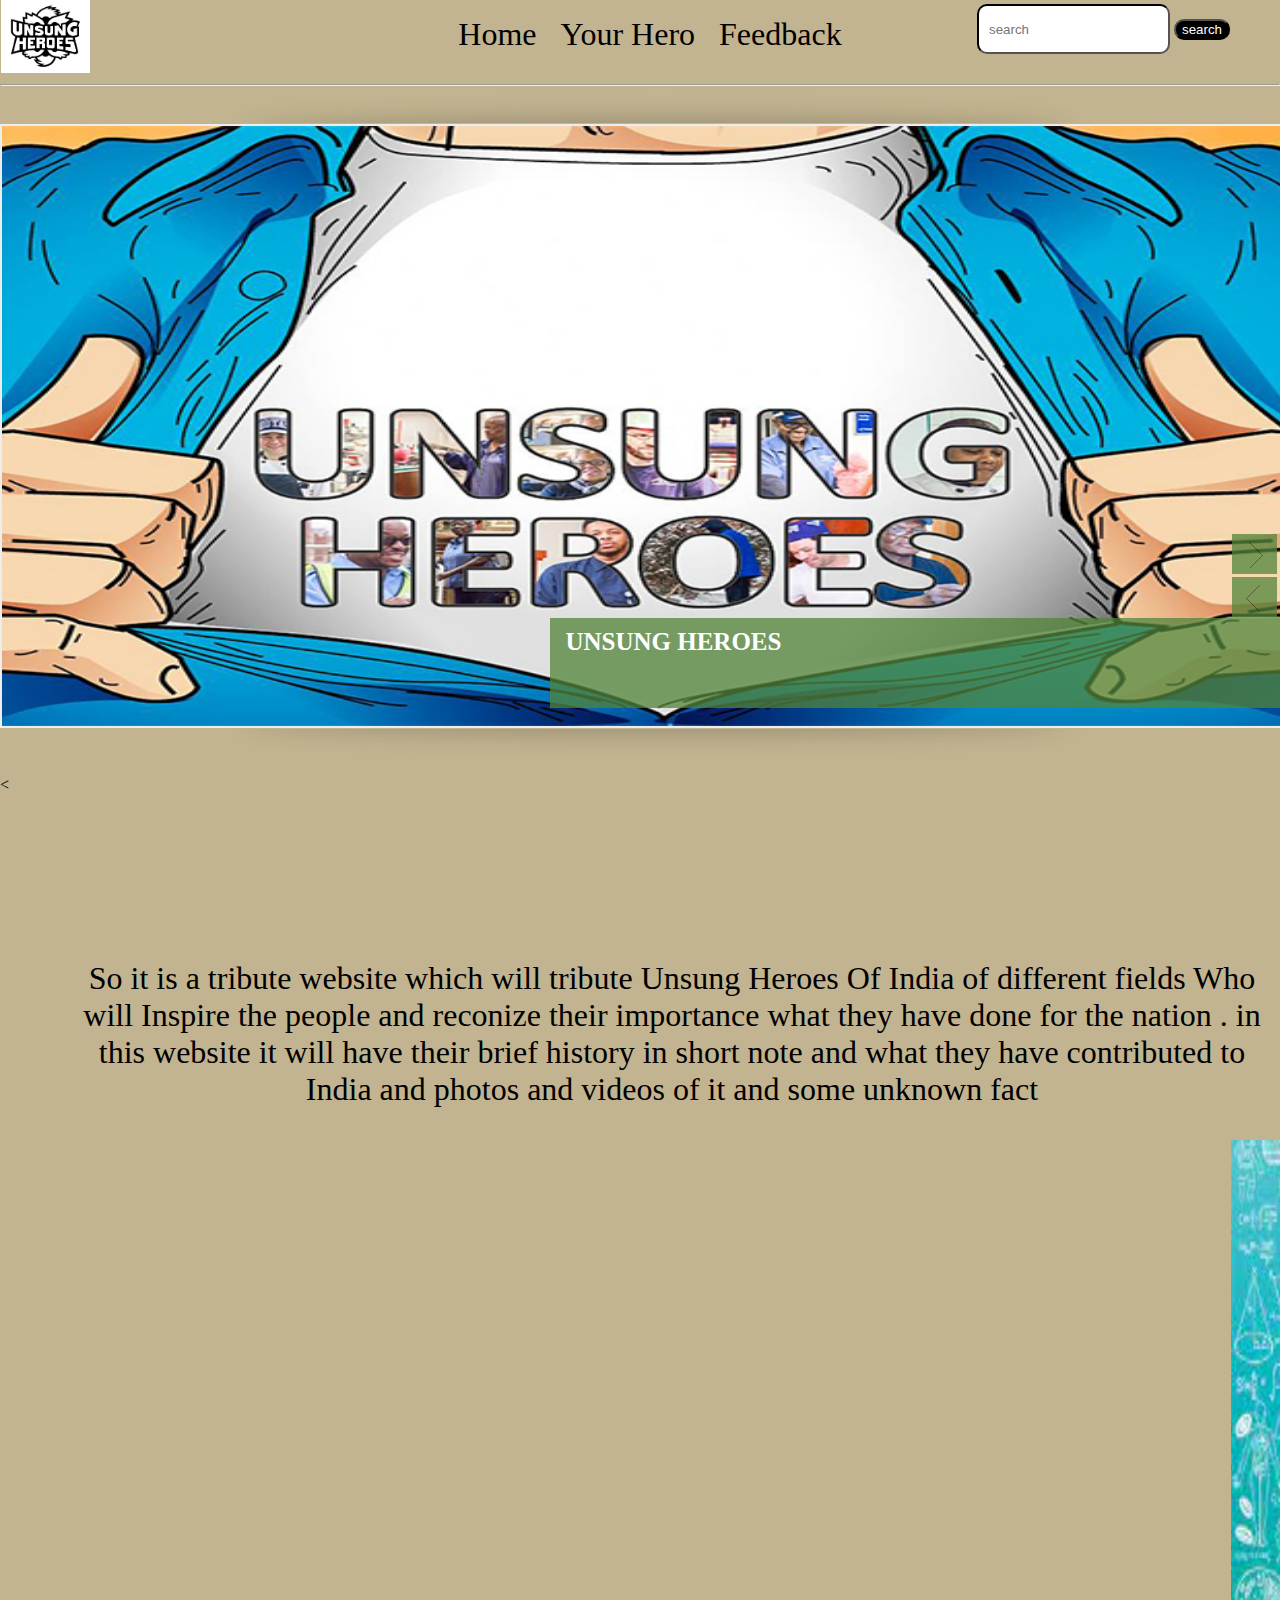
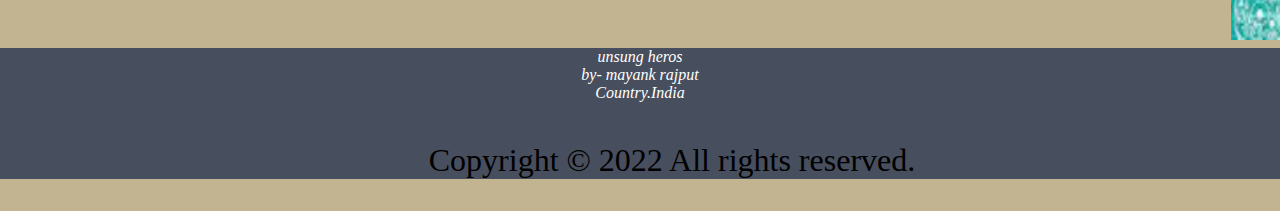
<file: index.html>
<!DOCTYPE html>
<html lang="en">
<head>
    <link rel="icon" type="image/png" sizes="16x16" 
    href="favicon-32x32.png">
    <meta charset="UTF-8">
    <meta http-equiv="X-UA-Compatible" content="IE=edge">
    <meta name="viewport" content="width=device-width, initial-scale=1.0">
    <title>Document</title>
    <link rel="stylesheet" type="text/css" href="styles.css" media="all" />
    <!-- <link rel="stylesheet" type="text/css" href="demo.css" media="all" /> -->
    <!-- <link rel="stylesheet" href="style.css"> -->
	<!-- jQuery -->
	<script type="text/javascript" src="jquery.min.js.txt"></script>
	<!-- FlexSlider -->
    <script type="text/javascript" src="js/jquery.flexslider-min.js"></script>
   
</head>
<body>
    <header>
        <ul>
            <center><li><a href="index.html">Home</a></li>
            <li><a href="aboutyourhero.html"> Your Hero</a></li>
            <li><a href="give your feedback.html">Feedback</a></li> </center>
        </ul>
        <left><img class="photo" src="logo.jpg" alt="error"></left>
        <div class="want"  style="float: right;">
            <input type="search" placeholder="search ">
            <button >search</button>
        </div>
    </header>
<hr>
    <!-- silder part in page -->

    <div class="slider_container">
        <div class="flexslider">
            <ul class="slides">
                <li>
                   <img src="images/slider/slide1.jpg" alt="error" title="">
                    <div class="flex-caption">
                        <div class="caption_title_line">
                        <h2>UNSUNG HEROES</h2>
                            <p></p>
                        </div>
                    </div>
                </li>
                <li>
                    <img src="images/slider/slide2.jpg" alt="" title="" wi >
                    <div class="flex-caption">
                        <div class="caption_title_line">
                        <h2>UNSUNG HEROES</h2>
                            <p></p>
                        </div>
                    </div>
                </li>
                <li>
                   <img src="images/slider/slide3.jpg" alt="" title="" />
                    <div class="flex-caption">
                        <div class="caption_title_line">
                        <h2>UNSUNG HEROES</h2>
                            <p></p>
                    </div>
                </li>
                <li>
                    <img src="images/slider/slide4.jpg" alt="" title="" />
                    <div class="flex-caption">
                        <div class="caption_title_line">
                        <h2>UNSUNG HEROES</h2>
                            <p></p>
                        </div>
                    </div>
                </li>
            </ul>
        </div>
    </div>
    </header>
        
        <br><<br><br><br><br><br><br><br><br>
        
        <p> So it is a tribute website  which will tribute Unsung Heroes Of India of different fields  Who will Inspire the people and reconize their importance what they have done for the nation . in this website it will have their brief history in short note and what they have contributed to India  and photos and videos of it  and some unknown fact</p>
        <marquee repeat><a href="science.html"><img src="ffdf.jpg" height="500px" width="500px"></a>
            <a href="revolutinary.html"><img src="maxresdefault.jpg" height="500px" width="500px"></a>
          <a href="education.html" ><img src="education-large.jpg" height="500px" width="500px"></a>
           <a href="second page.html" ><img src="rrr.jpg" height="500px" width="500px"></a>
        </marquee>
    
    <div class="write">
    <!-- footer -->
 <div class="foot"> 
<!--footer section-->
            <div class="header footer">
<address>
   unsung heros <br> by- mayank rajput  <br> Country.India
  </address>
  <p>Copyright © 2022 All rights reserved.</p>
</div>
       
<script type="text/javascript" src="js/jquery.flexslider-min.js"></script>
<script type="text/javascript" charset="utf-8">
var $ = jQuery.noConflict();
$(window).load(function() {
$('.flexslider').flexslider({
      animation: "fade"
});

$(function() {
    $('.show_menu').click(function(){
            $('.menu').fadeIn();
            $('.show_menu').fadeOut();
            $('.hide_menu').fadeIn();
    });
    $('.hide_menu').click(function(){
            $('.menu').fadeOut();
            $('.show_menu').fadeIn();
            $('.hide_menu').fadeOut();
    });
});
});
</script>
</body>  

</html>
</file>
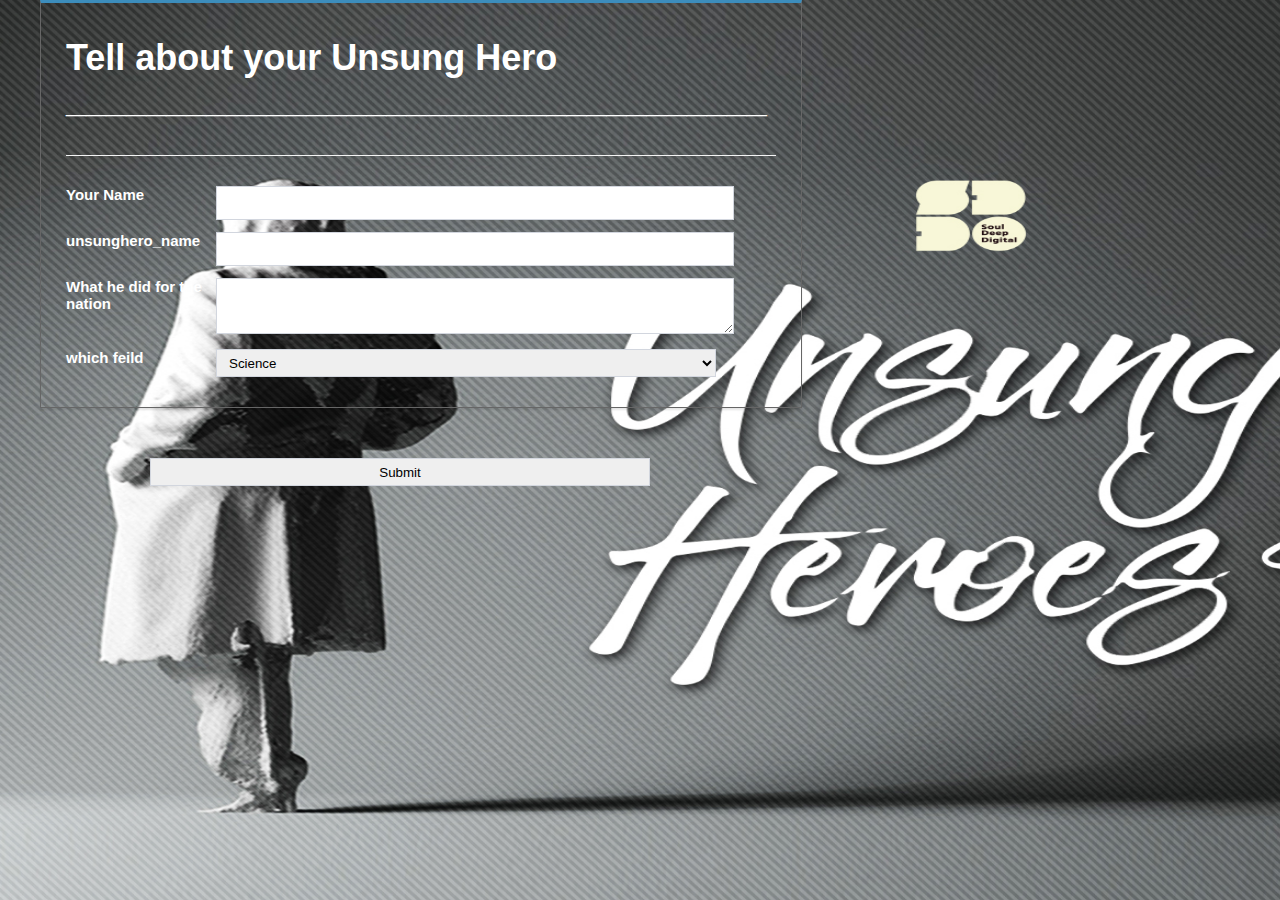
<file: aboutyourhero.html>
<!DOCTYPE html>
<!-- saved from url=(0058)file:///C:/Users/mayan/OneDrive/Desktop/shiva/contact.html -->
<html><head><meta http-equiv="Content-Type" content="text/html; charset=windows-1252">
    <link rel="icon" type="image/png" sizes="16x16" 
    href="favicon-32x32.png">
    <style>
        body{
           
            margin: 0;
            padding: 0;
            background-image: url(ertw.jpg);
            background-size: 120% 200%;
            background-repeat: no-repeat;
            height: 150px;

        }
        *:before,
        *:after {
            -moz-box-sizing: border-box;
            -webkit-box-sizing: border-box;
            box-sizing: border-box;
        }

        .form-header {
            font-size: 18px;
            border-bottom: 1px solid #f4f4f4;
            padding: 10px 0;
            color: white;
        }

        body {
            font-family: arial, verdana;
            font-size: 15px;
        }

        .wrapper {
            padding: 0 25px;
            width: 710px;
            border: 1px solid #666;
            box-shadow: 0 2px 2px rgba(0, 0, 0, 0.1);
            border-top: 3px solid #3c8dbc;
            
            margin-left: 40px;
            margin-bottom:50px;

        }

		form {
		margin: 30px 0;
        

		}

        .form-label {
            float: left;
            width: 150px;
            color: white;
            font-weight: bolder;
        }

        .form-row {
            margin: 12px 0;
        }

        .form-field {}

        input,
        textarea,
        select {
            width: 500px;
            height: 28px;
            border: 1px solid #d2d6de;
            padding: 2px 8px;
        }

        textarea {
            height: 50px;
        }

        input[type=radio],
        input[type=checkbox] {
            width: 20px;
            color: red;
            height: 14px;
        }

        input[type=submit],
        input[type=reset] {
            width: 100px;
            margin-right: 50px;
			background-color: #1d252a;
			border-color: #1a1818;
			color: #ffffff;
			cursor: pointer;
        }
		input[type=submit]:hover,
        input[type=reset]:hover {
		    background-color: #367fa9;
        }


        .form-field:after {
            content: '';
            display: block;
            clear: both;
        }
}
    </style>
</head>

<body background="contact.html" height="500" width="350">
   
   
    <div class="wrapper">
        <div class="form-header"><h1>Tell about your Unsung Hero<br>___________________________________</h1></div>
        
        <form action="wlc.html" method="">

            <div class="form-row">
                <div class="form-label"> Your Name</div>
                <div class="form-field">
                    <input type="text" name="name">
                </div>
            </div>
            
            <div class="form-row">
                <div class="form-label">unsunghero_name</div>
                <div class="form-field">
                    <input type="text" name="name"> </div>
            </div>
            
            
            <div class="form-row">
                <div class="form-label">What he did for the nation</div>
                <div class="form-field">
                    <textarea name="message" rows="5" cols="50"></textarea>
                </div>
            </div>
            <div class="form-row">
                <div class="form-label">which feild </div>
                <div class="form-field">
                    <select name="service">
                        <option value="one">Science </option>
                        <option value="two">Sports </option>
                        <option value="three">Education </option>
                        <option value="four">Revolutinary </option>
                        <option value="five">others </option>
                    </select>
                </div>
            </div>
            </form></div>
            
            <div class="form-row">
                <div class="form-label"> &nbsp; </div>
                <div class="form-field">
                                     
                    
                        <input type="button" onclick="window.location.href='aboutyourhero.html';" value="Submit" />
                      
                </div>
            </div>
        
     

 





</body></html>
</file>
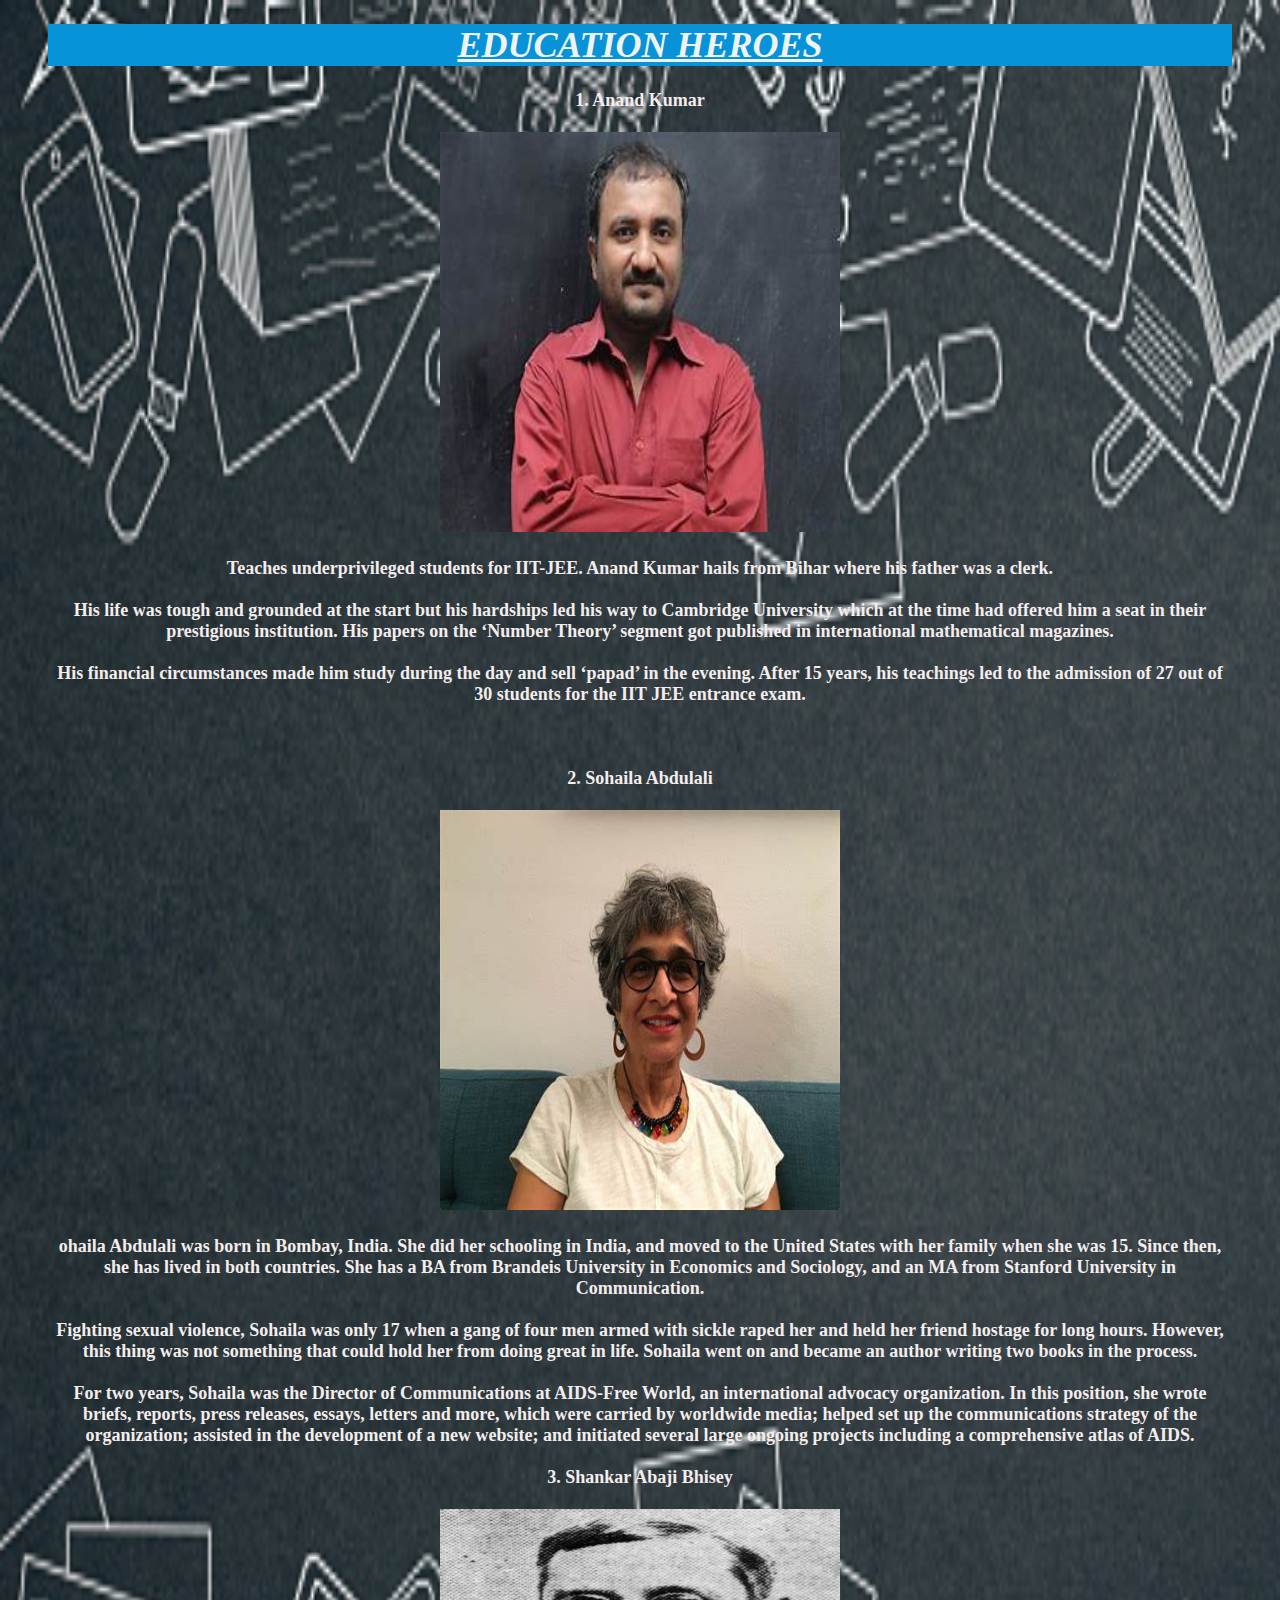
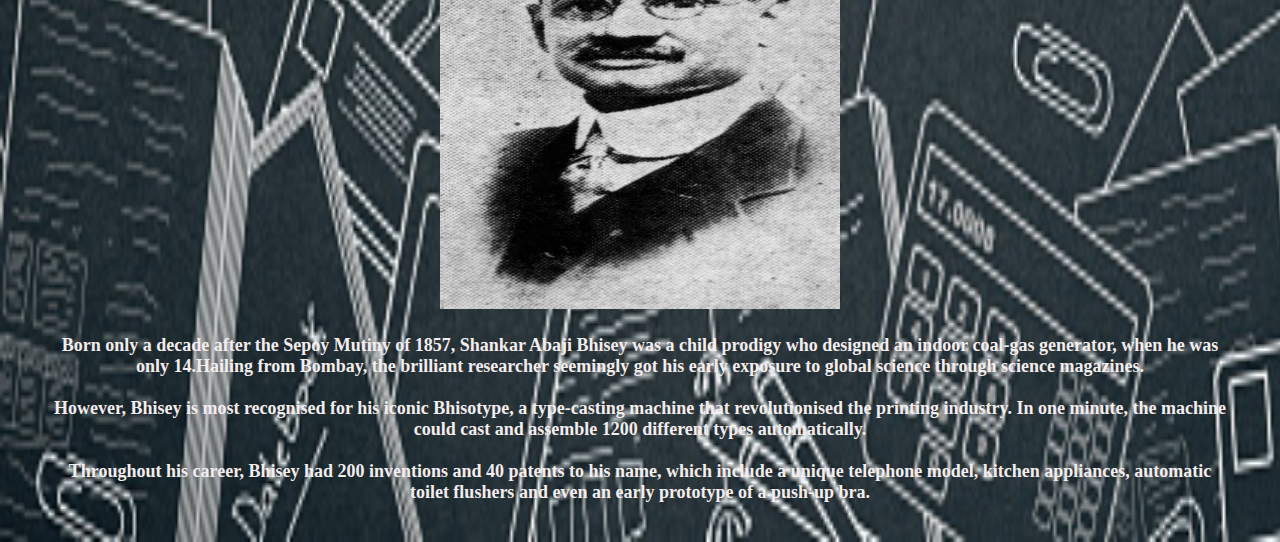
<file: education.html>
<!DOCTYPE html>
<html>
    <head>
        <link rel="icon" type="image/png" sizes="16x16" 
        href="favicon-32x32.png">
        <title>unsung heroes of EDUCATION
        </title>
        <style>
            h1{
                text-align: center; font-weight: bolder; background-color: rgb(8, 147, 216);color: rgb(237, 244, 241)
            }
            body{
            
            background-image: url(78.jpg); 
             background-repeat: no-repeat;
             background-size: 120% 100%;
             color:rgb(244, 237, 237); font-weight: bold; font-size: large; text-align: center;
            }
        </style>
    </head>
    <body>
        <blockquote>
        <h1> <u><i> EDUCATION HEROES </i></u></h1> 
        1. Anand Kumar <br></br>
        <img src="qq.jpg"height="400px" width="400x">
        <br></br>
        Teaches underprivileged students for IIT-JEE. Anand Kumar hails from Bihar where his father was a clerk.<br></br>
        His life was tough and grounded at the start but his hardships led his way to Cambridge University which at the time had offered him a seat in their prestigious institution. His papers on the ‘Number Theory’ segment got published in international mathematical magazines.<br></br>
        His financial circumstances made him study during the day and sell ‘papad’ in the evening. After 15 years, his teachings led to the admission of 27 out of 30 students for the IIT JEE entrance exam. <br></br><br></br>
        2. Sohaila Abdulali  <br></br>
        <img src="IU.jpg"height="400px" width="400x">
        <br></br>
        ohaila Abdulali was born in Bombay, India. She did her schooling in India, and moved to the United States with her family when she was 15. Since then, she has lived in both countries. She has a BA from Brandeis University in Economics and Sociology, and an MA from Stanford University in Communication.<br></br>
        Fighting sexual violence, Sohaila was only 17 when a gang of four men armed with sickle raped her  and held her friend hostage for long hours. However, this thing was not something that could hold her from doing great in life. Sohaila went on and became an author writing two books in the process. <br></br>
        For two years, Sohaila was the Director of Communications at AIDS-Free World, an international advocacy organization. In this position, she wrote briefs, reports, press releases, essays, letters and more, which were carried by worldwide media; helped set up the communications strategy of the organization; assisted in the development of a new website; and initiated several large ongoing projects including a comprehensive atlas of AIDS.<br></br>
     

       3. Shankar Abaji Bhisey <br></br>
       <img src="12.jpg"height="400px" width="400x">
       <br></br>
       Born only a decade after the Sepoy Mutiny of 1857, Shankar Abaji Bhisey was a child prodigy who designed an indoor coal-gas generator, when he was only 14.Hailing from Bombay, the brilliant researcher seemingly got his early exposure to global science through science magazines.<br></br>
       However, Bhisey is most recognised for his iconic Bhisotype, a type-casting machine that revolutionised the printing industry. In one minute, the machine could cast and assemble 1200 different types automatically.<br></br>
       Throughout his career, Bhisey had 200 inventions and 40 patents to his name, which include a unique telephone model, kitchen appliances, automatic toilet flushers and even an early prototype of a push-up bra.<br></br>



        </blockquote>
     









    </body>
    </html>
</file>
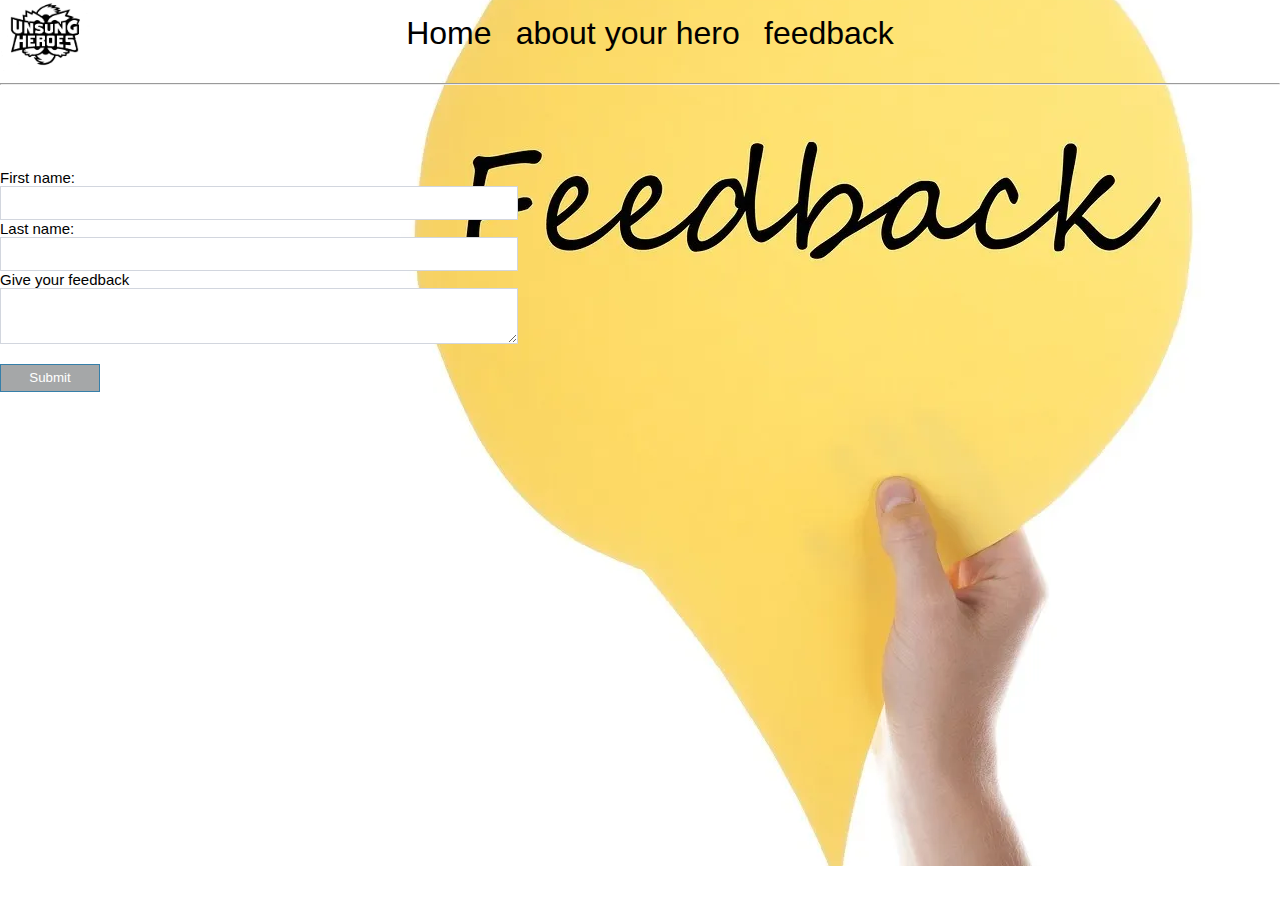
<file: give your feedback.html>
<!DOCTYPE html>
<html lang="en">
    <head> <link rel="icon" type="image/png" sizes="16x16" 
        href="favicon-32x32.png">
        <link rel="stylesheet" type="text/css" href="styles.css" media="all" >
        <style>
        body{
            margin: 0;
            padding: 0;
            background-image: url(56.jpg);
            background-position: right;
            background-repeat: no-repeat;
            height: 700px;
            
            background-color: white;
        }
        *:before,
        *:after {
            -moz-box-sizing: border-box;
            -webkit-box-sizing: border-box;
            box-sizing: border-box;
        }

        .form-header {
            font-size: 18px;
            border-bottom: 1px solid #f4f4f4;
            padding: 10px 0;
        }

        body {
            font-family: arial, verdana;
            font-size: 15px;
        }

        .wrapper {
            padding: 0 25px;
            width: 710px;
            border: 1px solid #666;
            box-shadow: 0 2px 2px rgba(0, 0, 0, 0.1);
            border-top: 3px solid #3c8dbc;
            
            margin-left: 50px;
            margin-bottom:50px;

        }

		form {
		margin: 30px 0;
        

		}

        .form-label {
            float: left;
            width: 150px;
        }

        .form-row {
            margin: 12px 0;
        }

        .form-field {}

        input,
        textarea,
        select {
            width: 500px;
            height: 28px;
            border: 1px solid #d2d6de;
            padding: 2px 8px;
        }

        textarea {
            height: 50px;
        }

        input[type=radio],
        input[type=checkbox] {
            width: 20px;
            color: red;
            height: 14px;
        }

        input[type=submit],
        input[type=reset] {
            width: 100px;
            margin-right: 50px;
			background-color: #2e32356e;
			border-color: #367fa9;
			color: #ffffff;
			cursor: pointer;
        }
		input[type=submit]:hover,
        input[type=reset]:hover {
		    background-color: #26a1e4;
        }


        .form-field:after {
            content: '';
            display: block;
            clear: both;
        }

    </style>
        <meta charset="UTF-8">
        <meta http-equiv="X-UA-Compatible" content="IE=edge">
        <meta name="viewport" content="width=device-width, initial-scale=1.0">
        <title>Document</title>
        
        <!-- <link rel="stylesheet" type="text/css" href="demo.css" media="all" /> -->
        <!-- <link rel="stylesheet" href="style.css"> -->
        <!-- jQuery -->
        <script type="text/javascript" src="jquery.min.js.txt"></script>
        <!-- FlexSlider -->
        <script type="text/javascript" src="js/jquery.flexslider-min.js"></script>
       
    </head>
<body>
    
        <header>
            <ul>
               <center><li><a href="mayank.html">Home</a></li>
                <li><a href="aboutyourhero.html"> about your hero</a></li>
                <li><a href="give your feedback.html">feedback</a></li> </center> 
            </ul>
            <left><img class="photo" src="logo.jpg" alt="error"></left>
            <div class="want">
                
        </header>
    <hr>
    <h1 style="color: white;">FEEDBACK FORM </h1>
    <form>
        <label for="fname">First name:</label><br>
        <input type="text" id="fname" name="fname"><br>
        <label for="lname">Last name:</label><br>
        <input type="text" id="lname" name="lname"><br>
        <label for="text">Give your feedback</label><br>
        <textarea name="message" rows="10" cols="30">
            
            </textarea><br><br>
        <input type="submit">
      </form>
</body>
</html>
</file>
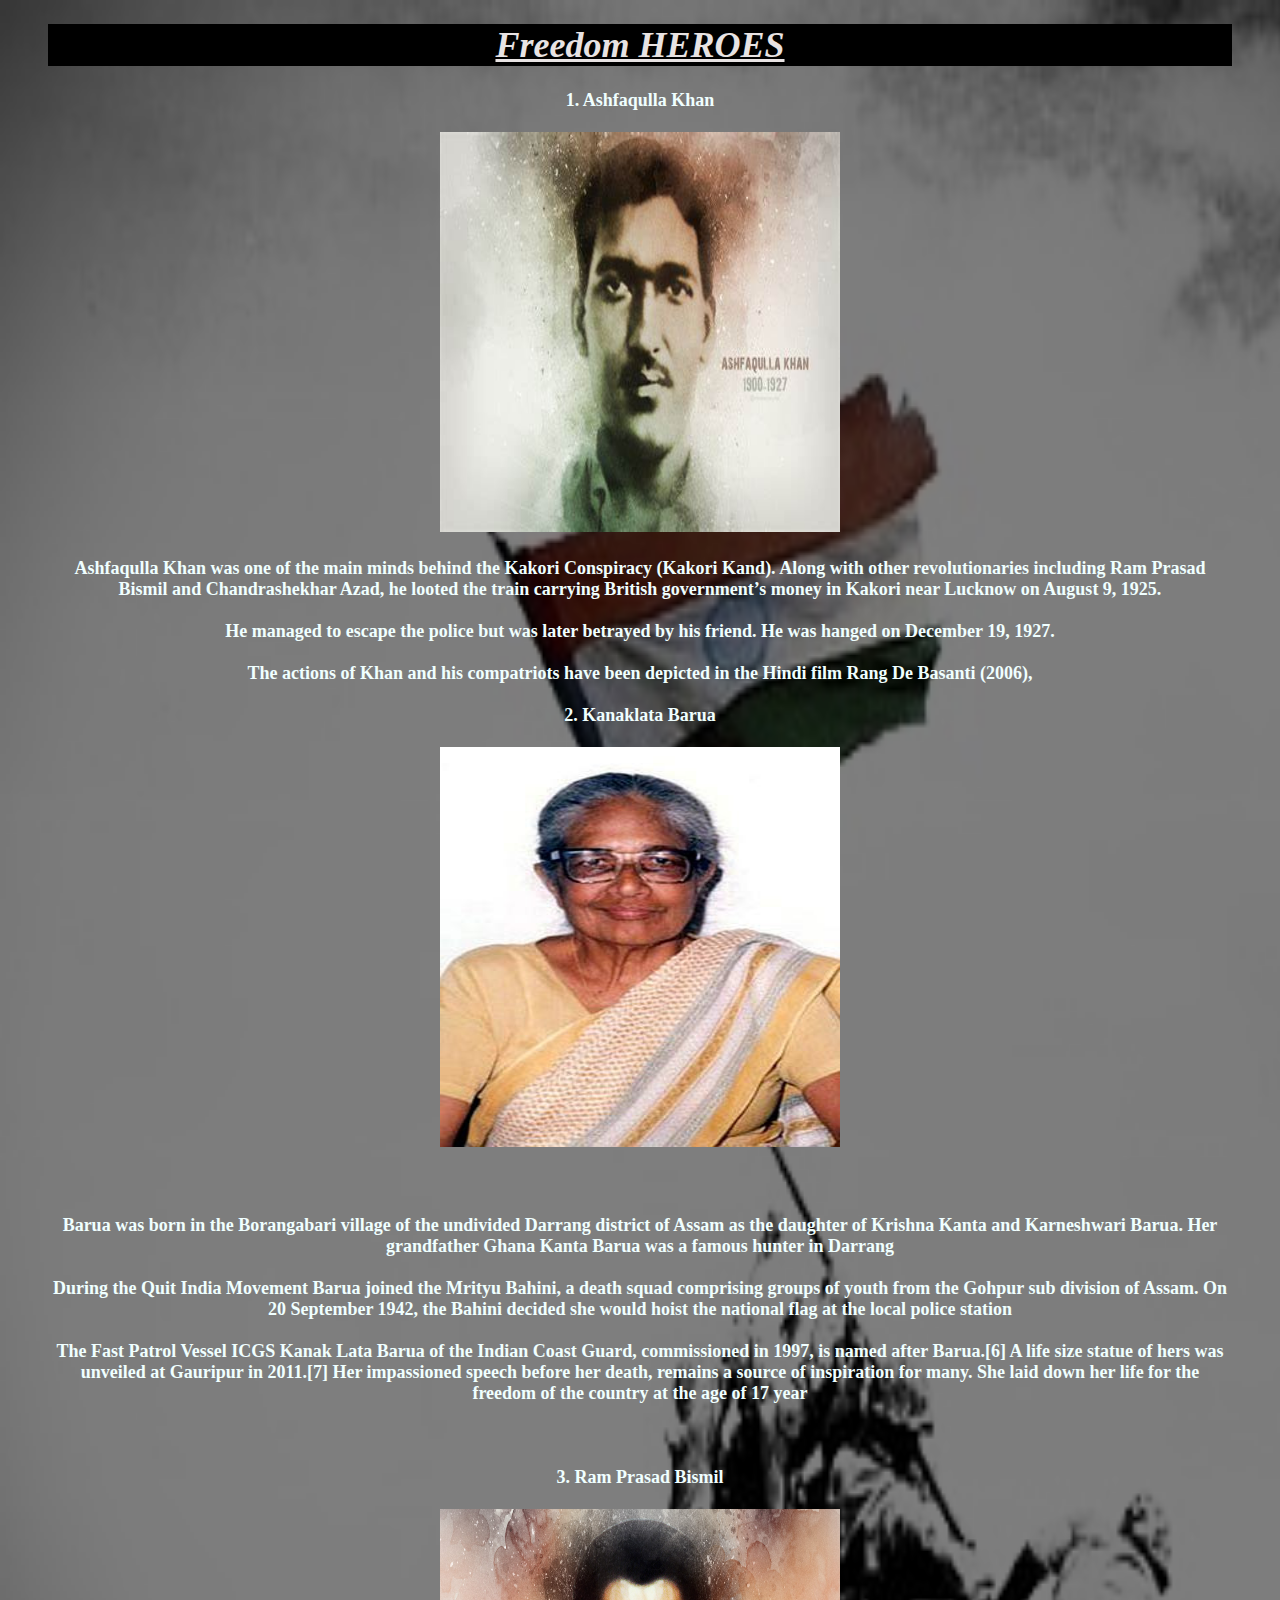
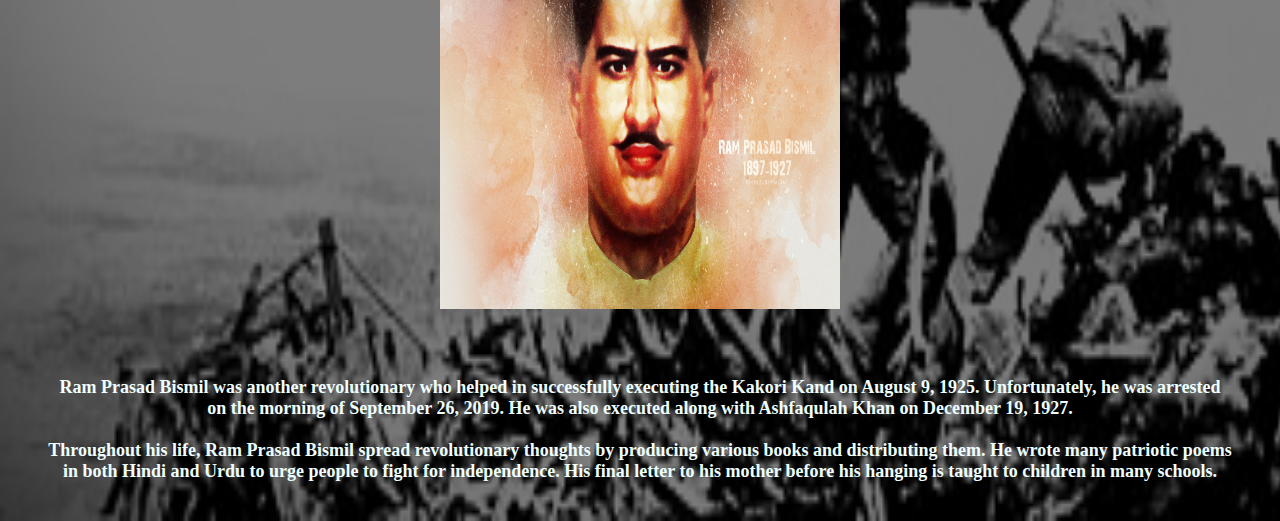
<file: revolutinary.html>
<!DOCTYPE html>
<html>
    <head> <link rel="icon" type="image/png" sizes="16x16" 
        href="favicon-32x32.png">
        <title> Fredom Fighter
        </title>
        <style>
            h1{
                text-align: center; font-weight: bolder; background-color: black;color: rgb(232, 227, 227);;
            }
            body{
             background-image: url(90.jpg); 
             background-repeat: no-repeat;
             background-size: 120% 100%;
             color:azure; font-weight: bold; font-size: large; text-align: center;
            }
        </style>
    </head>
    <body>
        <blockquote>
        <h1> <u><i> Freedom HEROES </i></u></h1>

        1. Ashfaqulla Khan <br></br>
        <img src="JYU.jpg"height="400px" width="400x"> <br></br>
        Ashfaqulla Khan was one of the main minds behind the Kakori Conspiracy (Kakori Kand). Along with other revolutionaries including Ram Prasad Bismil and Chandrashekhar Azad, he looted the train carrying British government’s money in Kakori near Lucknow on August 9, 1925. <br></br>
        He managed to escape the police but was later betrayed by his friend. He was hanged on December 19, 1927. <br></br>
        The actions of Khan and his compatriots have been depicted in the Hindi film Rang De Basanti (2006), <br></br>

        2. Kanaklata Barua <br></br>
        <img src="ER.jpg"height="400px" width="400x"> <br></br>
         <br></br>
         Barua was born in the Borangabari village of the undivided Darrang district of Assam as the daughter of Krishna Kanta and Karneshwari Barua. Her grandfather Ghana Kanta Barua was a famous hunter in Darrang<br></br>
         During the Quit India Movement Barua joined the Mrityu Bahini, a death squad comprising groups of youth from the Gohpur sub division of Assam. On 20 September 1942, the Bahini decided she would hoist the national flag at the local police station<br></br>
         The Fast Patrol Vessel ICGS Kanak Lata Barua of the Indian Coast Guard, commissioned in 1997, is named after Barua.[6] A life size statue of hers was unveiled at Gauripur in 2011.[7] Her impassioned speech before her death, remains a source of inspiration for many. She laid down her life for the freedom of the country at the age of 17 year<br></br><br></br>

        3. Ram Prasad Bismil <br></br>
        <img src="45.jpg"height="400px" width="400x"> <br></br>
         <br></br>
         Ram Prasad Bismil was another revolutionary who helped in successfully executing the Kakori Kand on August 9, 1925. Unfortunately, he was arrested on the morning of September 26, 2019. He was also executed along with Ashfaqulah Khan on December 19, 1927.<br></br>
         Throughout his life, Ram Prasad Bismil spread revolutionary thoughts by producing various books and distributing them. He wrote many patriotic poems in both Hindi and Urdu to urge people to fight for independence. His final letter to his mother before his hanging is taught to children in many schools.<br></br>

</blockquote>
    </body>
    </html>
</file>
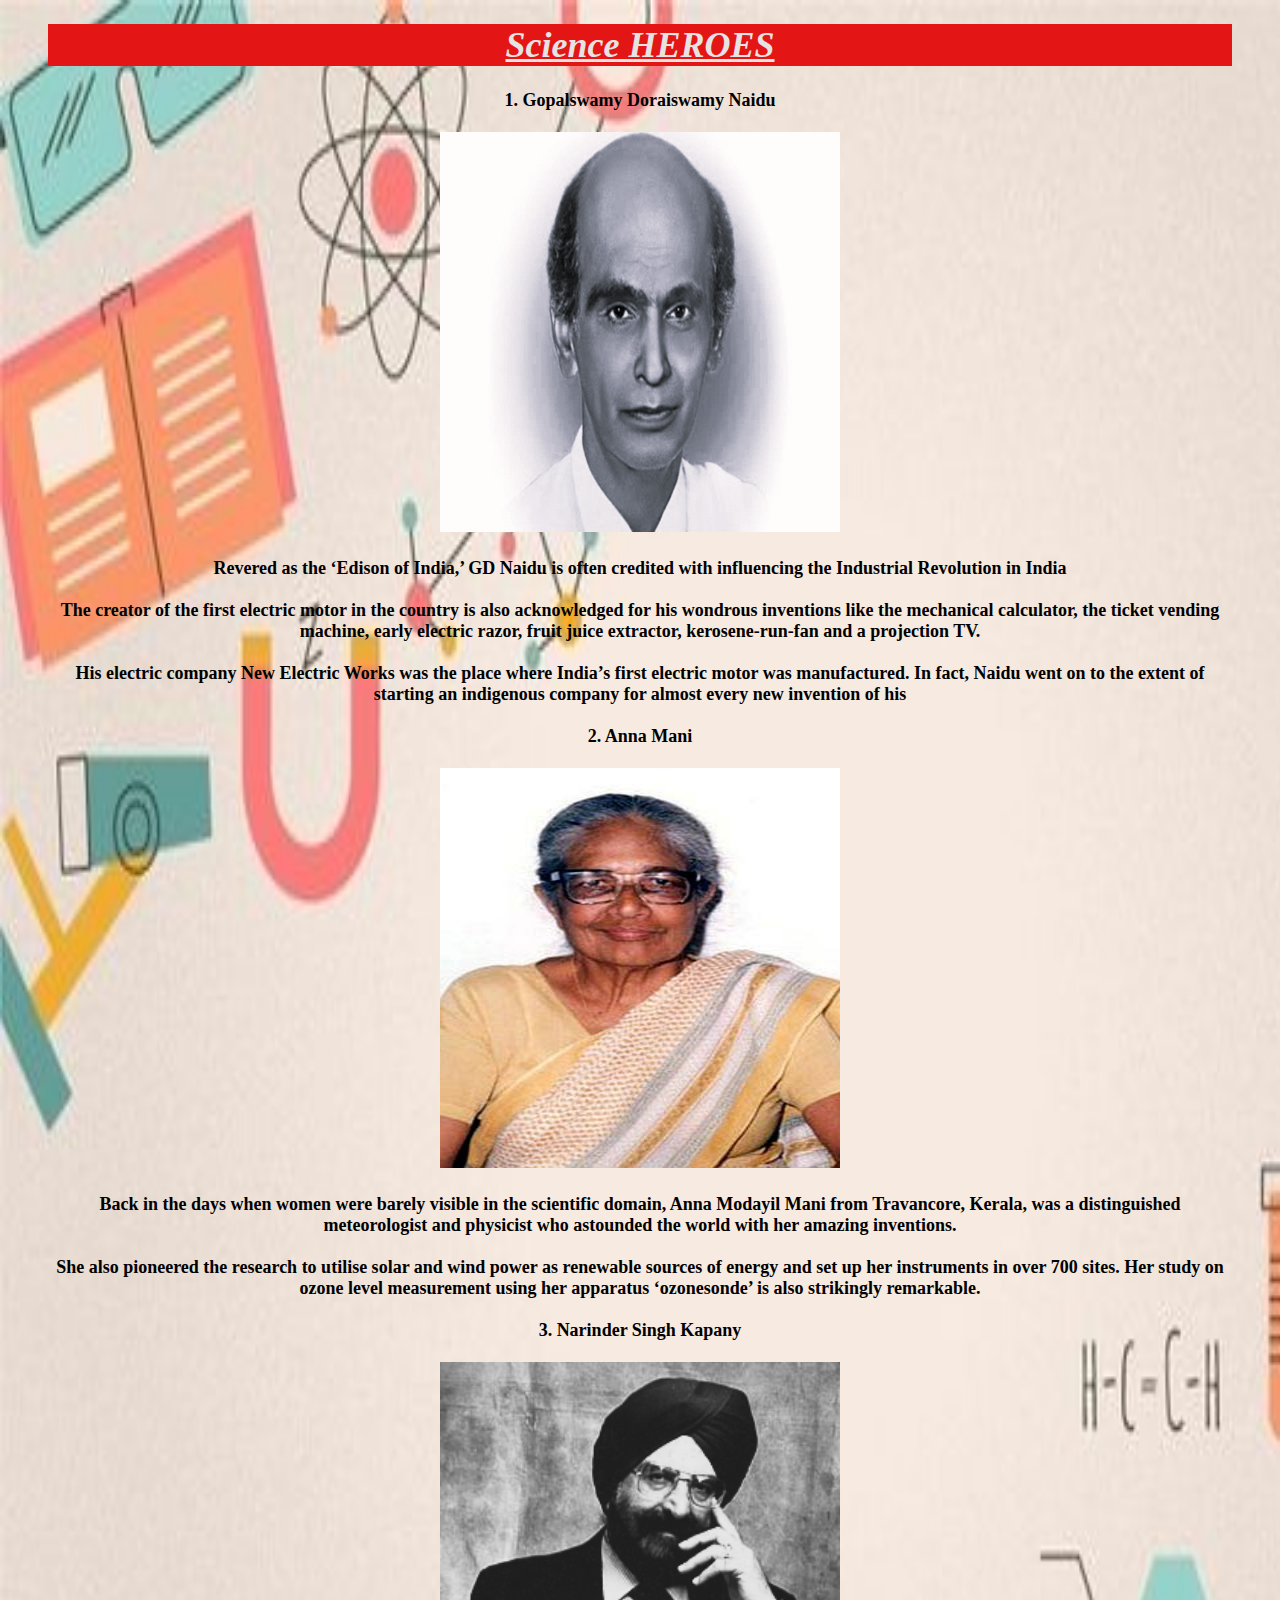
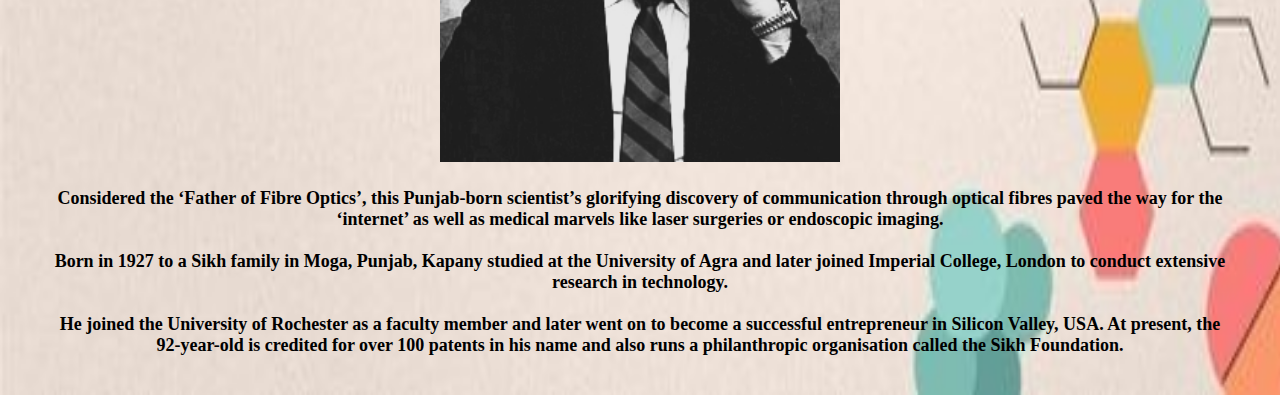
<file: science.html>
<!DOCTYPE html>
<html>
    <head>
        <link rel="icon" type="image/png" sizes="16x16" 
        href="favicon-32x32.png">
        <title>unsung heroes of science
        </title>
        <style>
            h1{
                text-align: center; font-weight: bolder; background-color: rgb(228, 21, 21);color: rgb(232, 227, 227); width: 100%;
            }
            
            body{
            
            background-image: url(452.jpg); 
             background-repeat: no-repeat;
             background-size: 120% 100%;
             color:black; font-weight: bold; font-size: large; text-align: center;
            }
        </style>
    </head>
    <body>
        <blockquote>

        <h1> <u><i> Science HEROES </i></u></h1> 
        1. Gopalswamy Doraiswamy Naidu <br></br>
         <img src="G-t-Naidu.jpeg"height="400px" width="400x">
         <br></br>
         Revered as the ‘Edison of India,’ GD Naidu is often credited with influencing the Industrial Revolution in India<br></br>
         The creator of the first electric motor in the country is also acknowledged for his wondrous inventions like the mechanical calculator, the ticket vending machine, early electric razor, fruit juice extractor, kerosene-run-fan and a projection TV.<br></br>
         His electric company New Electric Works was the place where India’s first electric motor was manufactured. In fact, Naidu went on to the extent of starting an indigenous company for almost every new invention of his<br></br>
         
         2. Anna Mani<br></br>
         <img src="ER.jpg"height="400px" width="400x">
         <br></br>
         Back in the days when women were barely visible in the scientific domain, Anna Modayil Mani from Travancore, Kerala, was a distinguished meteorologist and physicist who astounded the world with her amazing inventions.<br></br>
         She also pioneered the research to utilise solar and wind power as renewable sources of energy and set up her instruments in over 700 sites. Her study on ozone level measurement using her apparatus ‘ozonesonde’ is also strikingly remarkable.<br></br>
         3. Narinder Singh Kapany<br></br>
         <img src="erwe.jpg"height="400px" width="400x">
         <br></br>
         Considered the ‘Father of Fibre Optics’, this Punjab-born scientist’s glorifying discovery of communication through optical fibres paved the way for the ‘internet’ as well as medical marvels like laser surgeries or endoscopic imaging.<br></br>
         Born in 1927 to a Sikh family in Moga, Punjab, Kapany studied at the University of Agra and later joined Imperial College, London to conduct extensive research in technology.<br></br>
         He joined the University of Rochester as a faculty member and later went on to become a successful entrepreneur in Silicon Valley, USA. At present, the 92-year-old is credited for over 100 patents in his name and also runs a philanthropic organisation called the Sikh Foundation.<br></br>
    </blockquote>

        </body>
    </html>
</file>
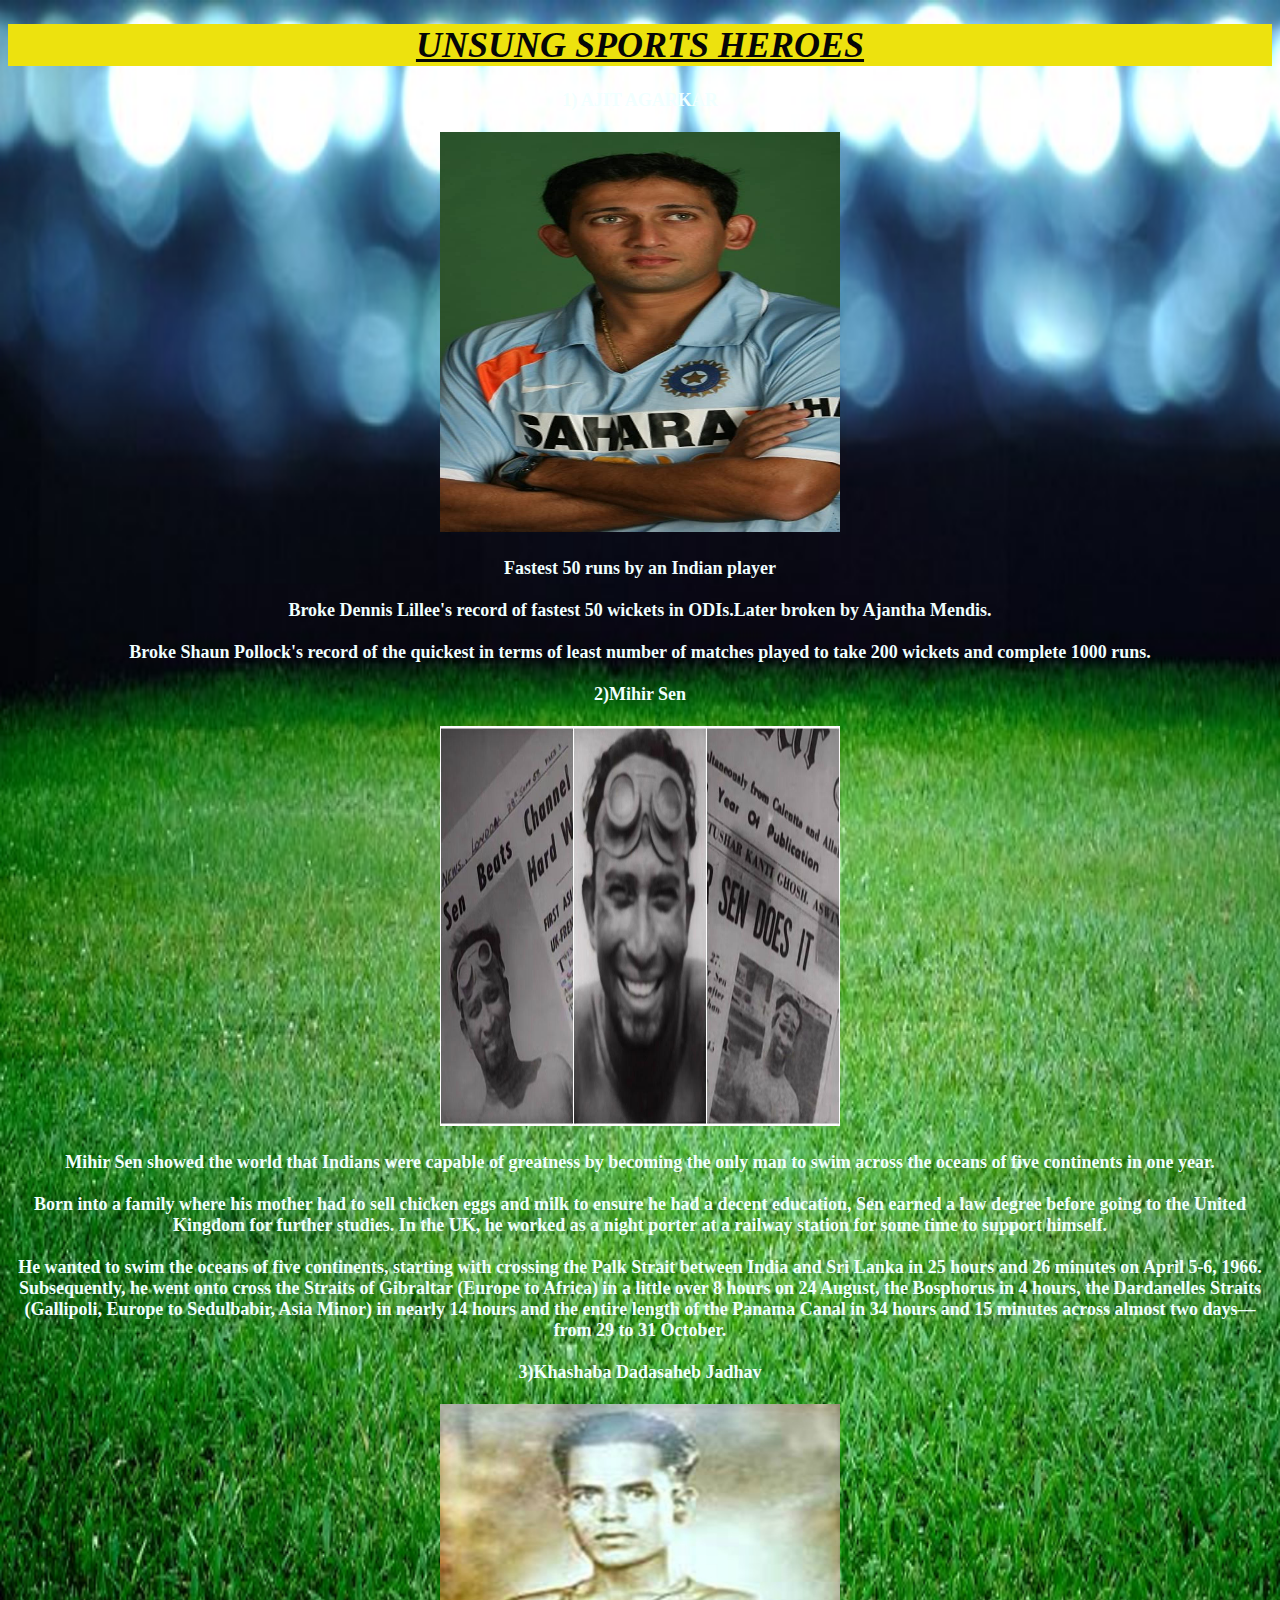
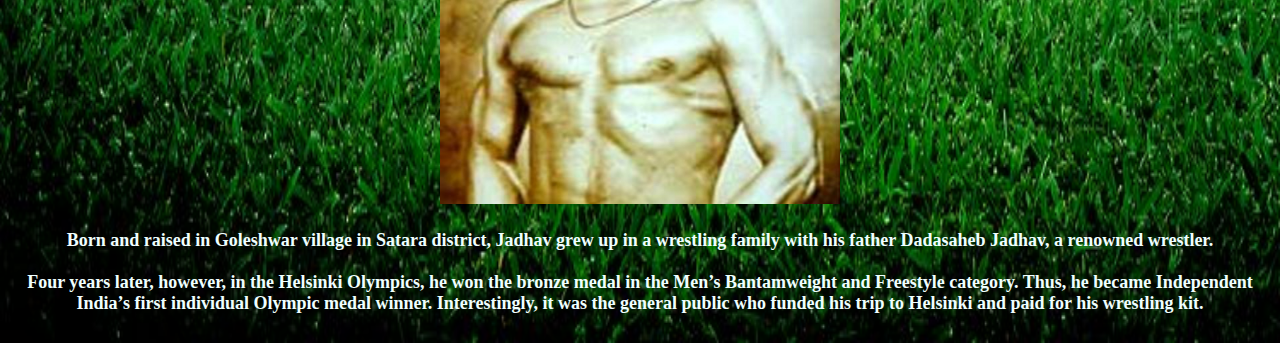
<file: second page.html>
<!DOCTYPE html>
<html>
    <head>
        <link rel="icon" type="image/png" sizes="16x16" 
        href="favicon-32x32.png">
        <title>unsung heroes of sports
        </title>
        <style>
            h1{
                text-align: center; font-weight: bolder;background-color: rgb(237, 226, 14);color:rgb(6, 6, 6);
            }
            body{
             background-image: url(11.jpg); 
             background-repeat: no-repeat;
             background-size: 120% 100%;
             color:azure; font-weight: bold; font-size: large; text-align: center;
            }
        </style>
    </head>
    <body>
        <h1> <u><i>UNSUNG SPORTS HEROES </i></u></h1>
       1)  AJIT AGARKAR<br></br>
       <img src="MV5BNTFhNTM1OTQtNzljOS00ZjYzLWFiZTYtZmU3MGM1ODc0YzRiXkEyXkFqcGdeQXVyNDAzNDk0MTQ@._V1_UY1200_CR75,0,630,1200_AL_.jpg" height="400px" width="400x">
       <br></br>
       Fastest 50 runs by an Indian player<br></br>
    Broke Dennis Lillee's record of fastest 50 wickets in ODIs.Later broken by Ajantha Mendis.<br></br>
    Broke Shaun Pollock's record of the quickest in terms of least number of matches played to take 200 wickets and complete 1000 runs.<br></br> 

    2)Mihir Sen<br></br>
    <img src="swimmer.jpg"height="400px" width="400x">
    <br></br>
    Mihir Sen showed the world that Indians were capable of greatness by becoming the only man to swim across the oceans of five continents in one year.<br></br>
    Born into a family where his mother had to sell chicken eggs and milk to ensure he had a decent education, Sen earned a law degree before going to the United Kingdom for further studies. In the UK, he worked as a night porter at a railway station for some time to support himself.<br></br>
    He wanted to swim the oceans of five continents, starting with crossing the Palk Strait between India and Sri Lanka in 25 hours and 26 minutes on April 5-6, 1966. Subsequently, he went onto cross the Straits of Gibraltar (Europe to Africa) in a little over 8 hours on 24 August, the Bosphorus in 4 hours, the Dardanelles Straits (Gallipoli, Europe to Sedulbabir, Asia Minor) in nearly 14 hours and the entire length of the Panama Canal in 34 hours and 15 minutes across almost two days—from 29 to 31 October.<br></br>
   
    3)Khashaba Dadasaheb Jadhav<br></br>
    <img src="yuo.jpg"height="400px" width="400x">
    <br></br>
    Born and raised in Goleshwar village in Satara district, Jadhav grew up in a wrestling family with his father Dadasaheb Jadhav, a renowned wrestler.<br></br>
    Four years later, however, in the Helsinki Olympics, he won the bronze medal in the Men’s Bantamweight and Freestyle category. Thus, he became Independent India’s first individual Olympic medal winner. Interestingly, it was the general public who funded his trip to Helsinki and paid for his wrestling kit.<br></br>


</body>
</html>
</file>
<file: styles.css>
body {
    margin: 0px;
    padding: 0px;
    background-color:#c2b490;
}

header {
    /*border: 2px solid black;*/
    margin: 0px;
    height: 60px;
    /* display: inline-block; */
}

header ul li {
    display:inline;
     text-decoration:none;
     /* border: 2px solid black; */
}

header ul li a {
    /* display: inline-block; */
    padding: 20px;
    margin-left: -20px;
    text-decoration:none;
    color:rgb(0, 0, 0);
    font-size: xx-large;
}

.photo {
    
    display:inline;
    margin-top: -70px;
    margin-right: 20px;
    width:89px;
    
}

.want {
    float: right;
    margin-top: -70px;
    margin-right: 50px;
}
.want input{
    border-radius: 10px;
    border-color: black;
    padding: 2px;
    height: 50px;
    padding-left: 10px;
}
.want button{
    background-color: black;
    color: white;
    border-radius: 10px;
    border-color: black;
}

.slides li img{
    width: 97%;
    height: 350px;
}
p{
    font-size: xx-large;
    margin-left: 5%;
    margin-right: unsung-heroes-graphic;
    text-align: center;
    margin-top: 40px;
    font-family:'Times New Roman', Times, serif;
    color: rgb(0, 0, 0);
}

/* Slider
/* Slider
/*-----------------------------------------------------------------------------------*/
.slider_container{ width:103%; margin:auto; clear:both; background:url(images/shadow_top.png) no-repeat top center; padding:30px 0 0 0;}
.flex-caption{ position: absolute; right:8px; bottom:20px;}
.caption_title_line{ width:700px; height:75px; padding:5px 15px 10px 15px; margin-right: 30px; background:url(images/slider_caption_bg.png) repeat;color:#FFFFFF;}
.flex-caption h2{ color:#FFFFFF;font-size:25px; padding:5px 0 5px 0; margin:0px;font-family: 'Ovo', serif;}

.flex-container a:active,
.flexslider a:active {outline: none;}
.slides,
.flex-control-nav,
.flex-direction-nav {margin: 0; padding: 0; list-style: none;} 

/* FlexSlider Necessary Styles
*********************************/ 
.flexslider {width: 100%; margin: 0; padding: 0 0 30px 0;background:url(images/shadow_bottom.png) no-repeat center bottom;}
.flexslider .slides > li {display: none;} /* Hide the slides before the JS is loaded. Avoids image jumping */
.flexslider .slides img {max-width: 100%; display: block; border:2px #ededed solid;height:600px;}
.flex-pauseplay span {text-transform: capitalize;}
.slides:after {content: "."; display: block; clear: both; visibility: hidden; line-height: 0; height: 200;} 
html[xmlns] .slides {display: block;} 
* html .slides {height: 1%;}
.no-js .slides > li:first-child {display: block;}
.flexslider {position: relative; zoom: 1;}
.flexslider .slides {zoom: 1;}
.flexslider .slides > li {position: relative;}
.flex-container {zoom: 1; position: relative;}

/* Direction Nav */
.flex-direction-nav li a {width: 65px;; height:40px; margin-right:20px; display: block; position: absolute; right:11px; cursor: pointer; text-indent: -9999px;}
.flex-direction-nav li a.next {background:url(images/next.png) no-repeat center; bottom:184px;}
.flex-direction-nav li a.prev {background:url(images/prev.png) no-repeat center;bottom:141px;}
.flex-direction-nav li a.next:hover {background:url(images/next_a.png) no-repeat center;}
.flex-direction-nav li a.prev:hover {background:url(images/prev_a.png) no-repeat center;}
.flex-direction-nav li a.disabled {opacity: .3; filter:alpha(opacity=30); cursor: default;}

/* Control Nav */
.flex-control-nav {width: 100%; position: absolute; bottom: -30px; text-align: center;}
.flex-control-nav li {margin: 0 0 0 0px; display: inline-block; zoom: 1; *display: inline;}
.flex-control-nav li:first-child {margin: 0;}
.flex-control-nav li a {width: 13px; height: 13px; display: block; cursor: pointer; text-indent: -9999px;}
.flex-control-nav li a:hover {background-position: 0 -13px;}
.flex-control-nav li a.active {background-position: 0 -26px; cursor: default;}
.photo{
    display: grid;
    grid-template-columns: auto auto auto;
padding: 1PX;
gap: 15px;
    /* grid: 100px / auto auto auto; */
    /* margin-left: 100px; */
}
.foot{
  position: static;
  left:0;
  bottom:0;
  width:100%;
  background-color:#474e5d;
  color:white;
  text-align:center;
}
.write{
    text-align: center;
}
</file>
